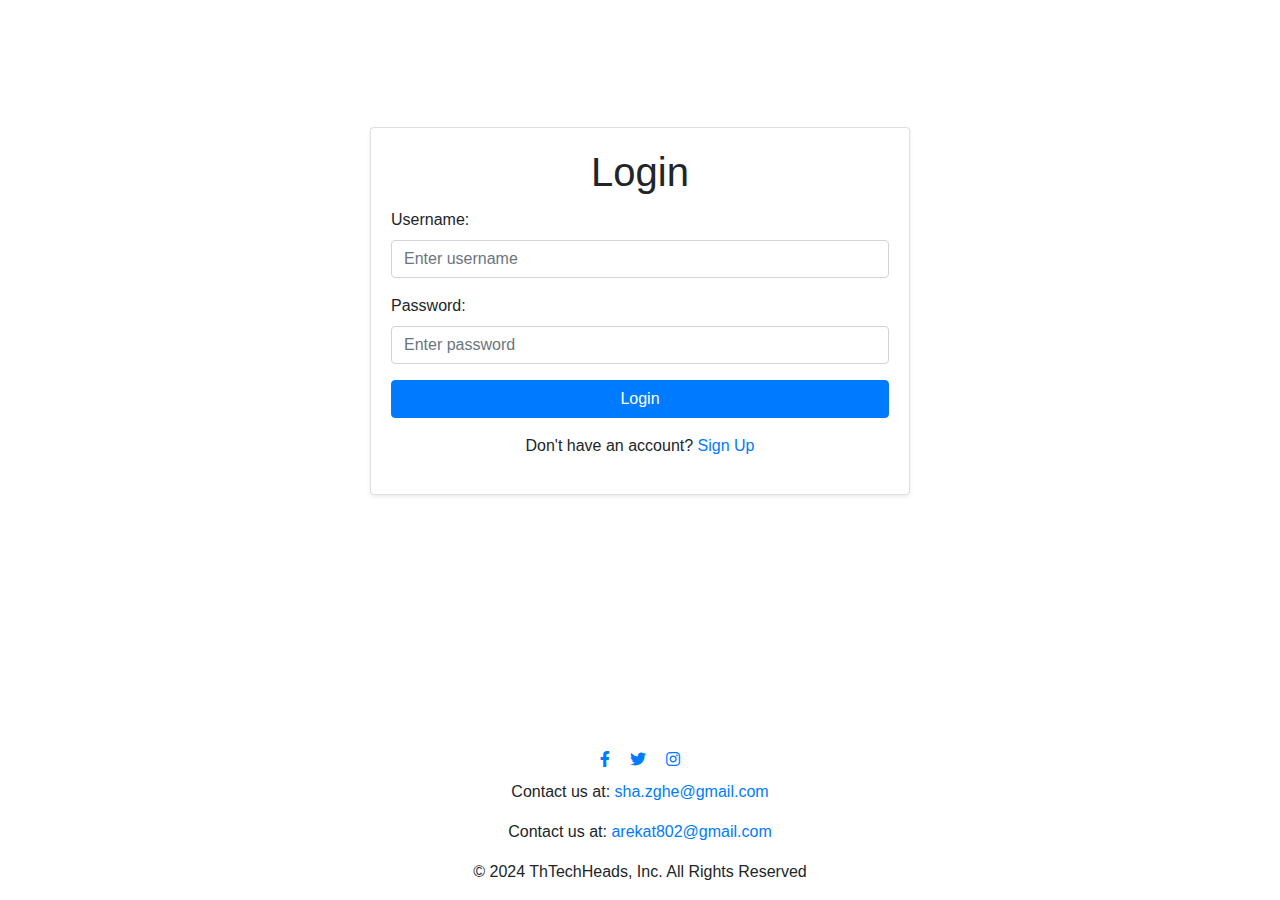
<file: TheTechHeads/public/index.html>
<!DOCTYPE html>
<html lang="en">
<head>
    <meta charset="UTF-8">
    <meta name="viewport" content="width=device-width, initial-scale=1.0">
    <title>Login</title>
    <link rel="stylesheet" href="https://stackpath.bootstrapcdn.com/bootstrap/4.5.2/css/bootstrap.min.css">
    <link rel="stylesheet" href="https://cdnjs.cloudflare.com/ajax/libs/font-awesome/6.0.0-beta3/css/all.min.css">
    <link rel="stylesheet" href="styles.css">
</head>
<body>
    <div class="d-flex flex-column min-vh-100">
        <div class="container my-auto">
            <div class="row justify-content-center">
                <div class="col-lg-6 col-md-8 col-sm-10">
                    <div class="card shadow-sm">
                        <div class="card-body">
                            <h1 class="card-title text-center">Login</h1>
                            <form id="login-form">
                                <div class="form-group">
                                    <label for="login-username">Username:</label>
                                    <input type="text" class="form-control" id="login-username" placeholder="Enter username" required>
                                </div>
                                <div class="form-group">
                                    <label for="login-password">Password:</label>
                                    <input type="password" class="form-control" id="login-password" placeholder="Enter password" required>
                                </div>
                                <button type="submit" class="btn btn-primary btn-block">Login</button>
                            </form>
                            <div class="mt-3 text-center">
                                <p>Don't have an account? <a href="signup.html">Sign Up</a></p>
                            </div>
                            <div class="result mt-3 text-center" id="result"></div>
                        </div>
                    </div>
                </div>
            </div>
        </div>
        <footer class="mt-auto text-center">
            <div class="social-media">
                <a href="https://facebook.com" target="_blank"><i class="fab fa-facebook-f mr-3"></i></a>
                <a href="https://twitter.com" target="_blank"><i class="fab fa-twitter mr-3"></i></a>
                <a href="https://instagram.com" target="_blank"><i class="fab fa-instagram"></i></a>
            </div>
            <div class="contact mt-2">
                <p>Contact us at: <a href="mailto:sha.zghe@gmail.com">sha.zghe@gmail.com</a></p>
                <p>Contact us at: <a href="mailto:arekat802@gmail.com">arekat802@gmail.com</a></p>

            </div>
            <p>&copy; 2024 ThTechHeads, Inc. All Rights Reserved</p>
        </footer>
    </div>

    <script src="userAccount.js"></script>
    <script src="login.js"></script>
</body>
</html>
</file>
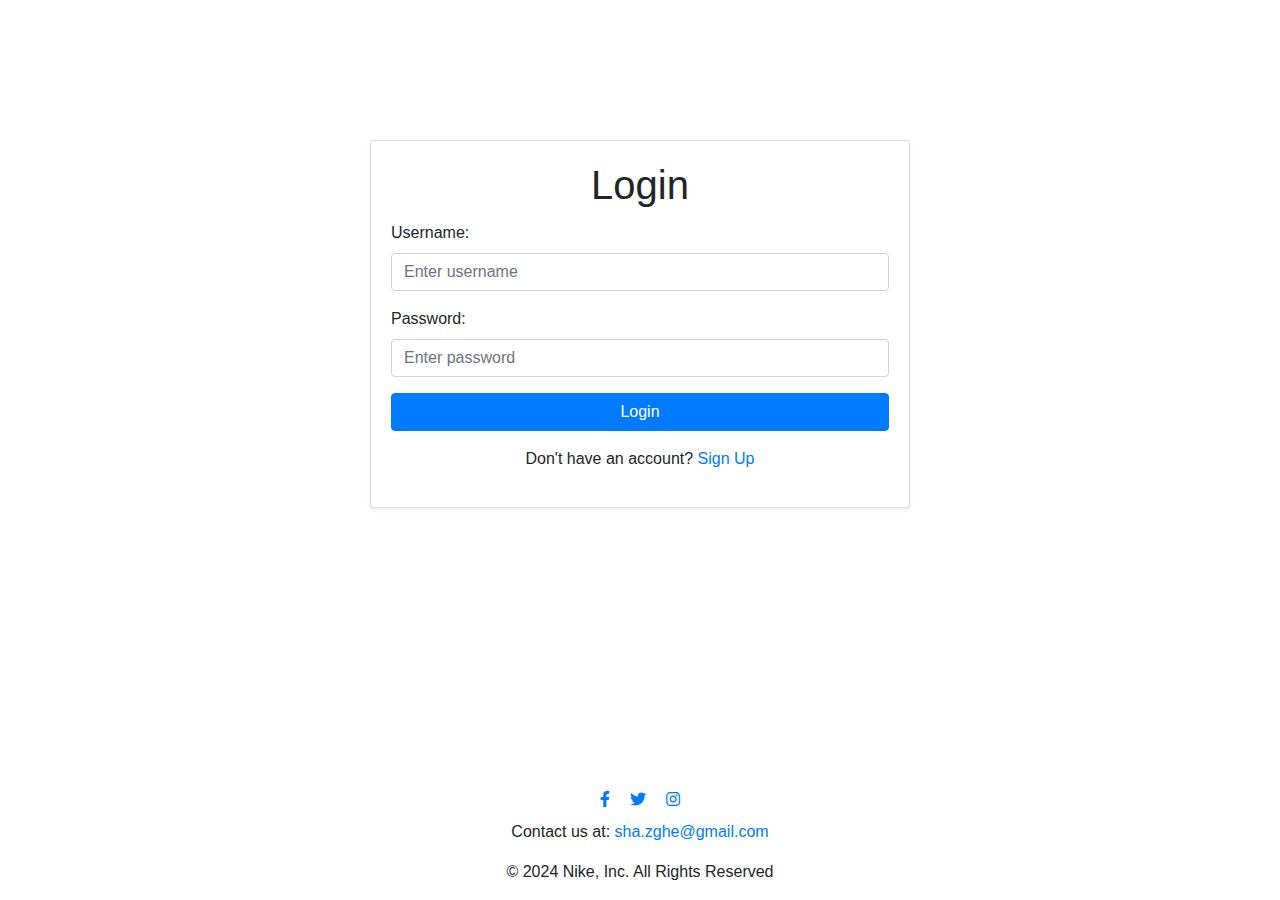
<file: Shoes/TheTechHeads/public/index.html>
<!DOCTYPE html>
<html lang="en">
<head>
    <meta charset="UTF-8">
    <meta name="viewport" content="width=device-width, initial-scale=1.0">
    <title>Login</title>
    <link rel="stylesheet" href="https://stackpath.bootstrapcdn.com/bootstrap/4.5.2/css/bootstrap.min.css">
    <link rel="stylesheet" href="https://cdnjs.cloudflare.com/ajax/libs/font-awesome/6.0.0-beta3/css/all.min.css">
    <link rel="stylesheet" href="styles.css">
</head>
<body>
    <div class="d-flex flex-column min-vh-100">
        <div class="container my-auto">
            <div class="row justify-content-center">
                <div class="col-lg-6 col-md-8 col-sm-10">
                    <div class="card shadow-sm">
                        <div class="card-body">
                            <h1 class="card-title text-center">Login</h1>
                            <form id="login-form">
                                <div class="form-group">
                                    <label for="login-username">Username:</label>
                                    <input type="text" class="form-control" id="login-username" placeholder="Enter username" required>
                                </div>
                                <div class="form-group">
                                    <label for="login-password">Password:</label>
                                    <input type="password" class="form-control" id="login-password" placeholder="Enter password" required>
                                </div>
                                <button type="submit" class="btn btn-primary btn-block">Login</button>
                            </form>
                            <div class="mt-3 text-center">
                                <p>Don't have an account? <a href="signup.html">Sign Up</a></p>
                            </div>
                            <div class="result mt-3 text-center" id="result"></div>
                        </div>
                    </div>
                </div>
            </div>
        </div>
        <footer class="mt-auto text-center">
            <div class="social-media">
                <a href="https://facebook.com" target="_blank"><i class="fab fa-facebook-f mr-3"></i></a>
                <a href="https://twitter.com" target="_blank"><i class="fab fa-twitter mr-3"></i></a>
                <a href="https://instagram.com" target="_blank"><i class="fab fa-instagram"></i></a>
            </div>
            <div class="contact mt-2">
                <p>Contact us at: <a href="mailto:sha.zghe@gmail.com">sha.zghe@gmail.com</a></p>
            </div>
            <p>&copy; 2024 Nike, Inc. All Rights Reserved</p>
        </footer>
    </div>

    <script src="userAccount.js"></script>
    <script src="login.js"></script>
</body>
</html>
</file>
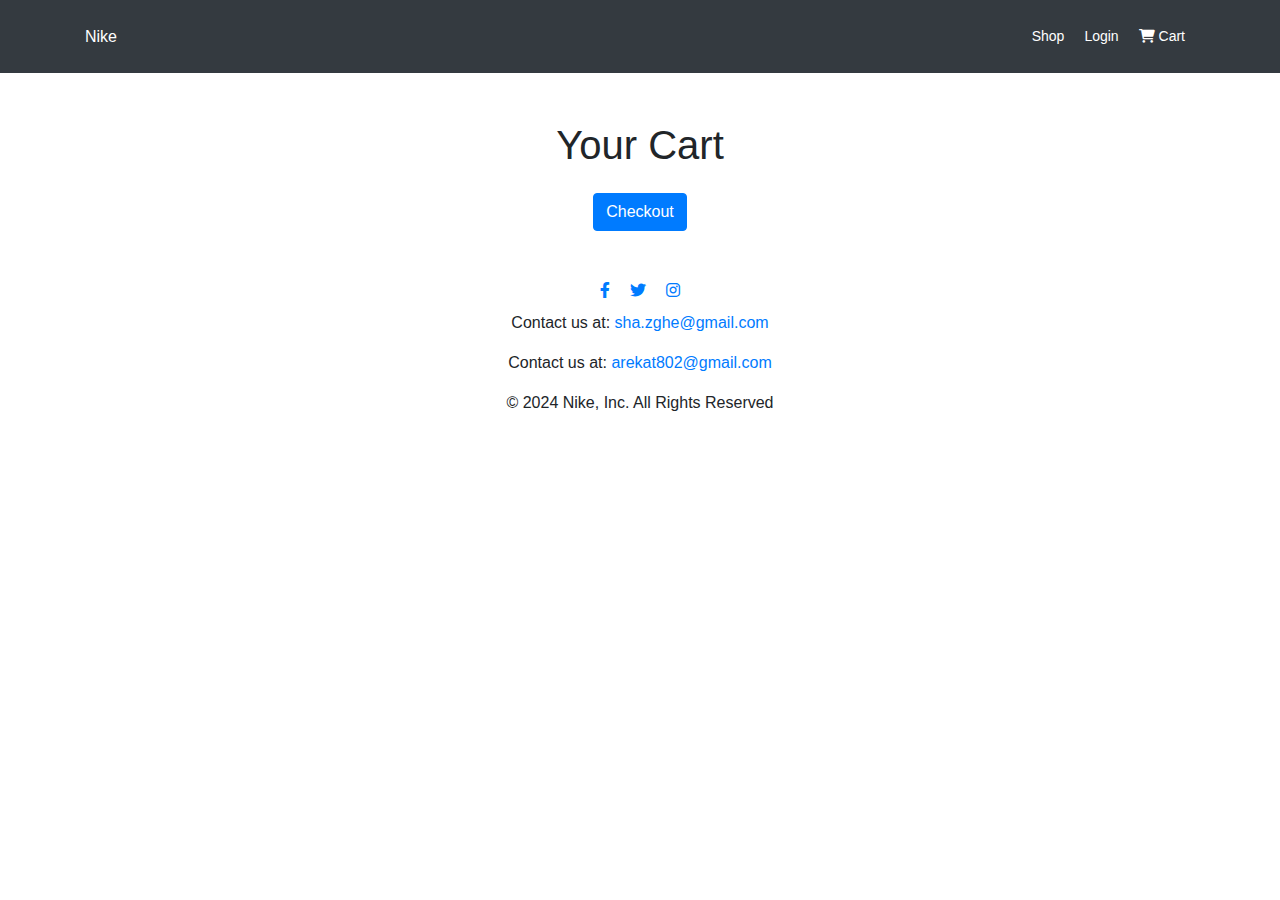
<file: TheTechHeads/public/cart.html>
<!DOCTYPE html>
<html lang="en">
<head>
    <meta charset="UTF-8">
    <meta name="viewport" content="width=device-width, initial-scale=1.0">
    <title>Cart</title>
    <link rel="stylesheet" href="https://stackpath.bootstrapcdn.com/bootstrap/4.5.2/css/bootstrap.min.css">
    <link rel="stylesheet" href="https://cdnjs.cloudflare.com/ajax/libs/font-awesome/6.0.0-beta3/css/all.min.css">
    <link rel="stylesheet" href="styles.css">
</head>
<body>
    <header class="bg-dark text-white py-3">
        <div class="container d-flex justify-content-between align-items-center">
            <div class="logo">Nike</div>
            <div class="burger-menu d-lg-none" id="burger-menu">
                <div class="line"></div>
                <div class="line"></div>
                <div class="line"></div>
            </div>
            <nav class="nav-links d-none d-lg-flex" id="nav-links">
                <ul class="navbar-nav flex-row">
                    <li class="nav-item"><a class="nav-link text-white" href="product.html">Shop</a></li>
                    <li class="nav-item"><a class="nav-link text-white" href="index.html">Login</a></li>
                    <li class="nav-item"><a class="nav-link text-white" href="cart.html"><i class="fas fa-shopping-cart"></i> Cart</a></li>
                </ul>
            </nav>
        </div>
    </header>
    
    <main class="container mt-5">
        <h1 class="text-center">Your Cart</h1>
        <div id="cart-items">
            
        </div>
        <div class="text-center mt-4">
            <button class="btn btn-primary" onclick="checkout()">Checkout</button>
        </div>
    </main>
    
    <footer class="mt-5 text-center">
        <div class="social-media">
            <a href="https://facebook.com" target="_blank"><i class="fab fa-facebook-f mr-3"></i></a>
            <a href="https://twitter.com" target="_blank"><i class="fab fa-twitter mr-3"></i></a>
            <a href="https://instagram.com" target="_blank"><i class="fab fa-instagram"></i></a>
        </div>
        <div class="contact mt-2">
            <p>Contact us at: <a href="mailto:sha.zghe@gmail.com">sha.zghe@gmail.com</a></p>
            <p>Contact us at: <a href="mailto:arekat802@gmail.com">arekat802@gmail.com</a></p>

        </div>
        <p>&copy; 2024 Nike, Inc. All Rights Reserved</p>
    </footer>

    <script src="cart.js"></script>
</body>
</html>
</file>
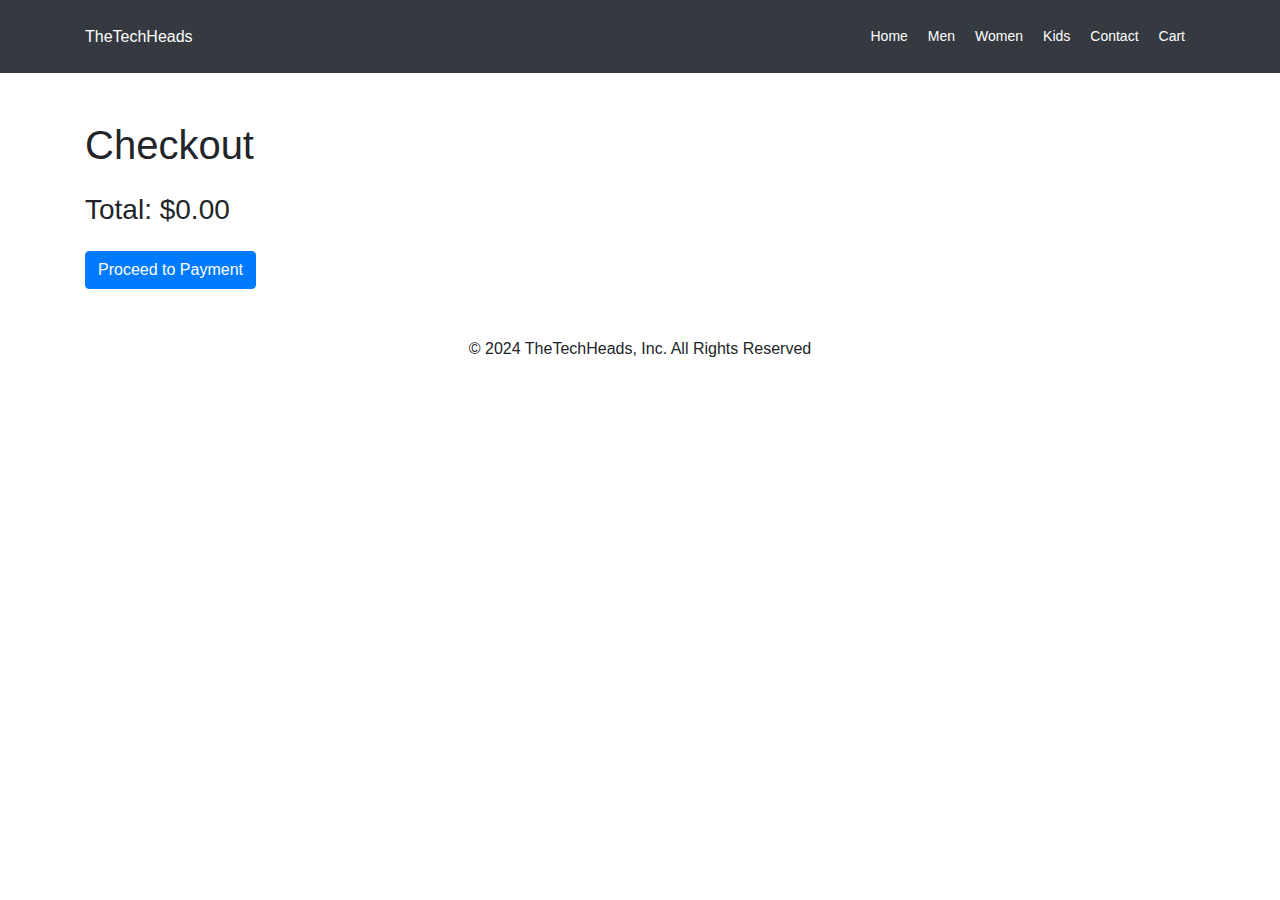
<file: TheTechHeads/public/checkout.html>
<!DOCTYPE html>
<html lang="en">
<head>
    <meta charset="UTF-8">
    <meta name="viewport" content="width=device-width, initial-scale=1.0">
    <title>Checkout - TheTechHeads</title>
    <link rel="stylesheet" href="https://stackpath.bootstrapcdn.com/bootstrap/4.5.2/css/bootstrap.min.css">
    <link rel="stylesheet" href="styles.css">
</head>
<body>
    <header class="bg-dark text-white py-3">
        <div class="container d-flex justify-content-between align-items-center">
            <div class="logo">TheTechHeads</div>
            <nav class="nav-links d-none d-lg-flex" id="nav-links">
                <ul class="navbar-nav flex-row">
                    <li class="nav-item"><a class="nav-link text-white" href="product.html">Home</a></li>
                    <li class="nav-item"><a class="nav-link text-white" href="#">Men</a></li>
                    <li class="nav-item"><a class="nav-link text-white" href="#">Women</a></li>
                    <li class="nav-item"><a class="nav-link text-white" href="#">Kids</a></li>
                    <li class="nav-item"><a class="nav-link text-white" href="#">Contact</a></li>
                    <li class="nav-item position-relative">
                        <a class="nav-link text-white" href="cart.html">
                            <i class="fas fa-shopping-cart"></i> Cart
                        </a>
                    </li>
                </ul>
            </nav>
        </div>
    </header>
    
    <main class="container my-5">
        <h1 class="mb-4">Checkout</h1>

        <div id="cart-items"></div>

        <h3>Total: <span id="total-amount">$0.00</span></h3>

        <button id="checkout-button" class="btn btn-primary mt-3">Proceed to Payment</button>
    </main>

    <footer class="mt-5 text-center">
        <p>&copy; 2024 TheTechHeads, Inc. All Rights Reserved</p>
    </footer>

    <script src="cart.js"></script>
</body>
</html>
</file>
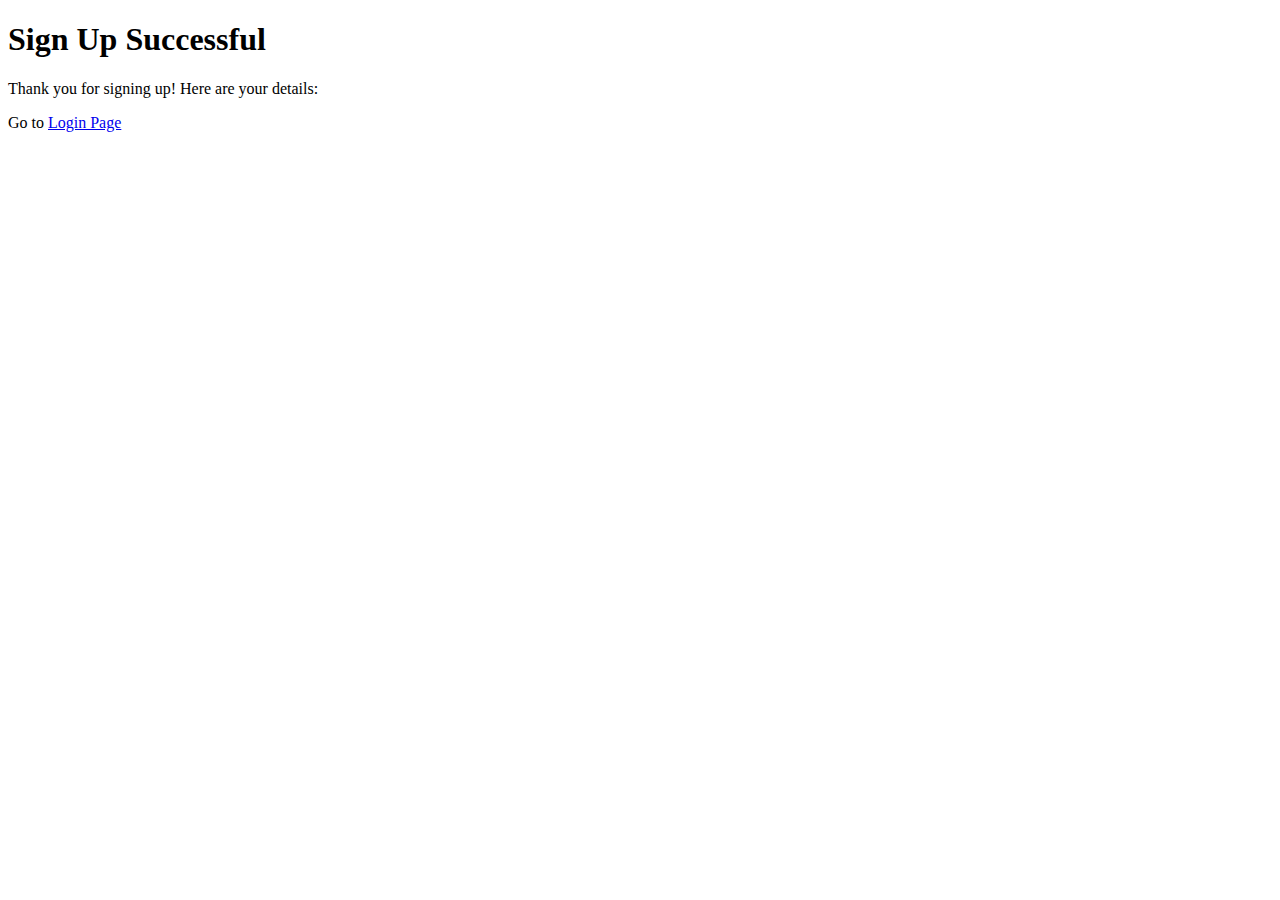
<file: TheTechHeads/public/confirmation.html>
<!DOCTYPE html>
<html lang="en">
<head>
    <meta charset="UTF-8">
    <meta name="viewport" content="width=device-width, initial-scale=1.0">
    <title>Sign Up Confirmation</title>
    <link rel="stylesheet" href="styles.css">
</head>
<body>
    <div class="container">
        <h1>Sign Up Successful</h1>

        <p>Thank you for signing up! Here are your details:</p>
        
        <p id="user-info"></p>

        <div class="links">
            <p>Go to <a href="index.html">Login Page</a></p>
        </div>
    </div>

    <script>
        document.addEventListener('DOMContentLoaded', function() {
            const userID = getCurrentUserID();
            const userData = getUserFromLocalStorage('user_' + userID);

            if (userData) {
                const userInfoDiv = document.getElementById('user-info');
                userInfoDiv.innerHTML = `
                    <strong>Username:</strong> ${userData.username}<br>
                    <strong>Email:</strong> ${userData.email}
                `;
            }
        });

        function getCurrentUserID() {
            return localStorage.getItem('currentUserID');
        }

        function getUserFromLocalStorage(userID) {
            return JSON.parse(localStorage.getItem(userID));
        }
    </script>
</body>
</html>
</file>
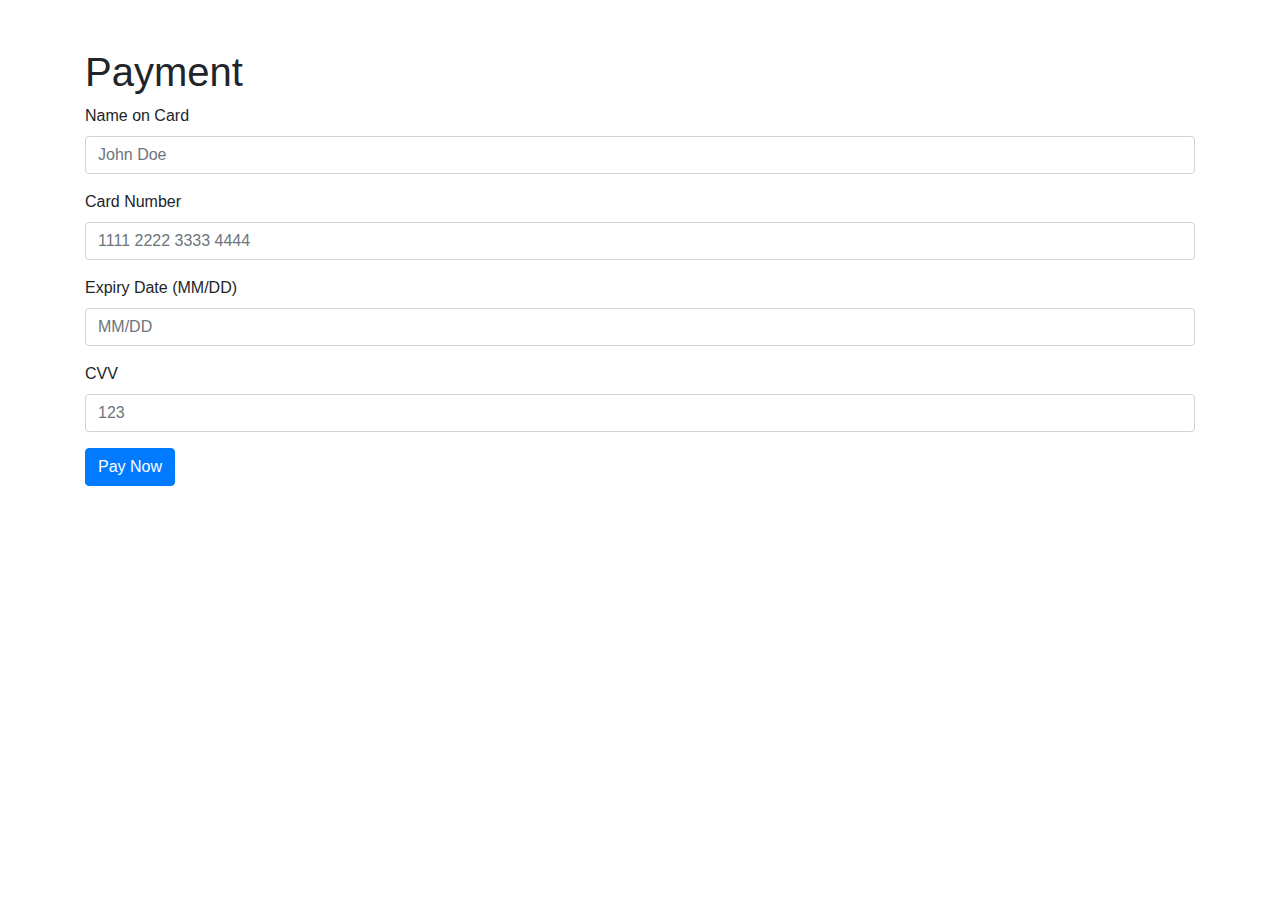
<file: TheTechHeads/public/payment.html>
<!DOCTYPE html>
<html lang="en">
<head>
    <meta charset="UTF-8">
    <meta name="viewport" content="width=device-width, initial-scale=1.0">
    <title>Payment - TheTechHeads</title>
    <link rel="stylesheet" href="https://stackpath.bootstrapcdn.com/bootstrap/4.5.2/css/bootstrap.min.css">
    <link rel="stylesheet" href="styles.css">
</head>
<body>
    <div class="container mt-5">
        <h1>Payment</h1>
        <form id="payment-form">
            <div class="form-group">
                <label for="nameOnCard">Name on Card</label>
                <input type="text" class="form-control" id="nameOnCard" placeholder="John Doe" required>
                <div class="error" id="nameError" style="color: red; display: none;">Name on card must contain only letters and spaces.</div>
            </div>
            <div class="form-group">
                <label for="cardNumber">Card Number</label>
                <input type="text" class="form-control" id="cardNumber" maxlength="16" placeholder="1111 2222 3333 4444" required>
                <div class="error" id="cardNumberError" style="color: red; display: none;">Card number must contain only numbers and be 16 digits long.</div>
            </div>
            <div class="form-group">
                <label for="expiryDate">Expiry Date (MM/DD)</label>
                <input type="text" class="form-control" id="expiryDate" maxlength="5" placeholder="MM/DD" required>
                <div class="error" id="expiryDateError" style="color: red; display: none;">Expiry date must be in MM/DD format.</div>
            </div>
            <div class="form-group">
                <label for="cvv">CVV</label>
                <input type="text" class="form-control" id="cvv" maxlength="3" placeholder="123" required>
                <div class="error" id="cvvError" style="color: red; display: none;">CVV must be 3 digits long.</div>
            </div>
            <button type="submit" class="btn btn-primary">Pay Now</button>
        </form>
        <div id="successMessage" style="color: green; display: none;">Payment successful! Thank you for shopping with us.</div>
    </div>

    <script src="payment.js"></script>
</body>
</html>
</file>
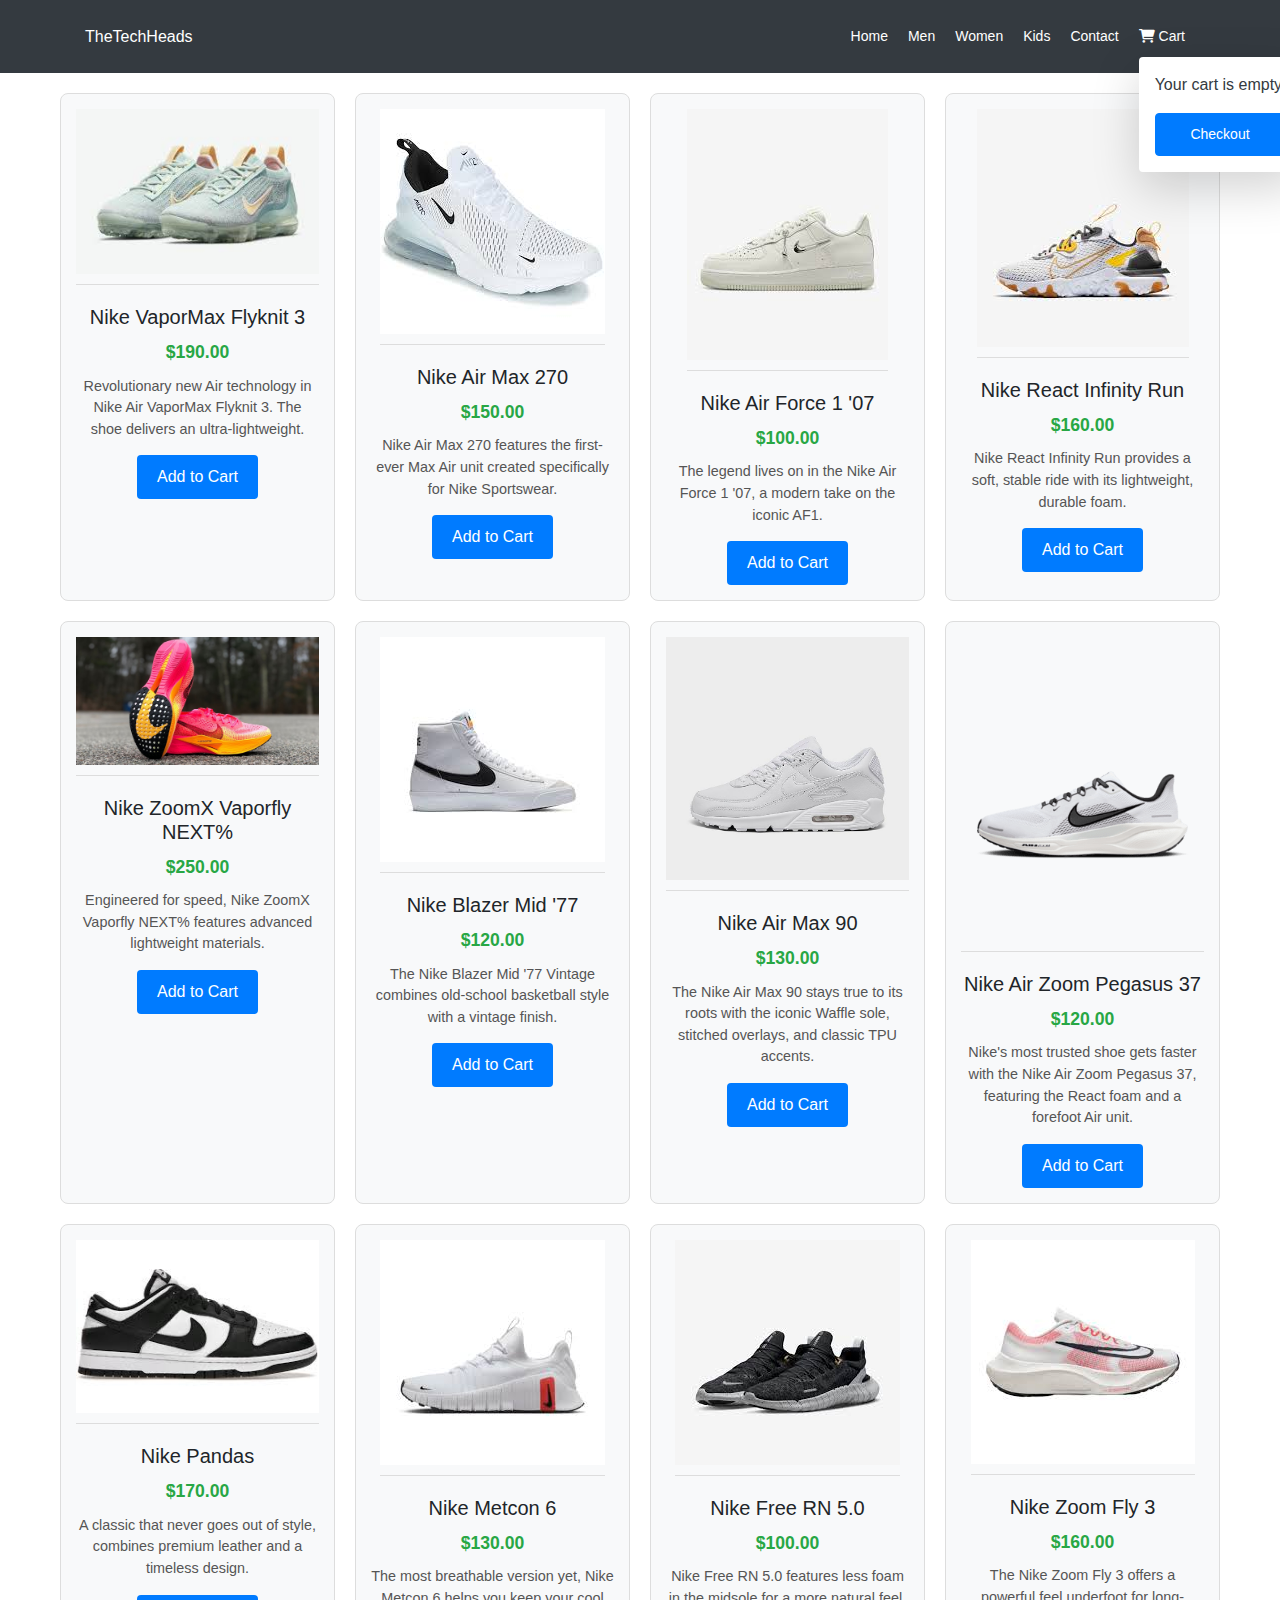
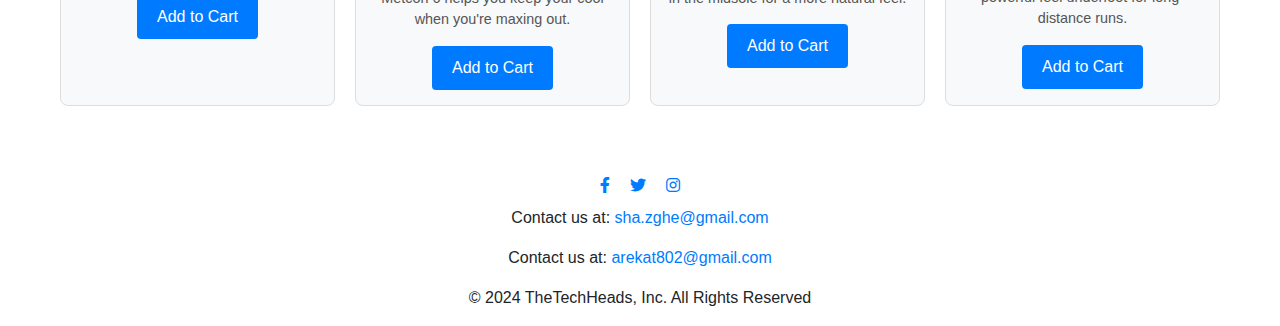
<file: TheTechHeads/public/product.html>
<!DOCTYPE html>
<html lang="en">
<head>
    <meta charset="UTF-8">
    <meta name="viewport" content="width=device-width, initial-scale=1.0">
    <title>TheTechHeads Shoe Product Page</title>
    <link rel="stylesheet" href="https://stackpath.bootstrapcdn.com/bootstrap/4.5.2/css/bootstrap.min.css">
    <link rel="stylesheet" href="https://cdnjs.cloudflare.com/ajax/libs/font-awesome/6.0.0-beta3/css/all.min.css">
    <link rel="stylesheet" href="styles.css">
</head>
<body>
    <header class="bg-dark text-white py-3">
        <div class="container d-flex justify-content-between align-items-center">
            <div class="logo">TheTechHeads</div>
            <div class="burger-menu d-lg-none" id="burger-menu">
                <div class="line"></div>
                <div class="line"></div>
                <div class="line"></div>
            </div>
           <nav class="nav-links d-none d-lg-flex" id="nav-links">
    <ul class="navbar-nav flex-row">
        <li class="nav-item"><a class="nav-link text-white" href="#">Home</a></li>
        <li class="nav-item"><a class="nav-link text-white" href="#">Men</a></li>
        <li class="nav-item"><a class="nav-link text-white" href="#">Women</a></li>
        <li class="nav-item"><a class="nav-link text-white" href="#">Kids</a></li>
        <li class="nav-item"><a class="nav-link text-white" href="#">Contact</a></li>
        <li class="nav-item position-relative">
            <a class="nav-link text-white" href="cart.html">
                <i class="fas fa-shopping-cart"></i> Cart
            </a>
            <div class="cart-dropdown position-absolute bg-white text-dark p-3 shadow-lg rounded">
                <div id="cart-items"><p>Your cart is empty.</p></div>
                <a href="checkout.html" class="btn btn-primary btn-block mt-2">Checkout</a>
            </div>
        </li>
    </ul>
</nav>

        </div>
    </header>

    <main>
        <div class="product-grid">
            <div class="product" data-category="men">
                <img src="Flyknitnew.jpg" alt="Men's Nike Air VaporMax Flyknit 3">
                <h2>Nike VaporMax Flyknit 3</h2>
                <p class="price">$190.00</p>
                <p class="description">Revolutionary new Air technology in Nike Air VaporMax Flyknit 3. The shoe delivers an ultra-lightweight.</p>
                <button type="button" class="btn">Add to Cart</button>
            </div>                        
            <div class="product" data-category="women">
                <img src="Airmax 270.jpg" alt="Women's Nike Air Max 270">
                <h2>Nike Air Max 270</h2>
                <p class="price">$150.00</p>
                <p class="description">Nike Air Max 270 features the first-ever Max Air unit created specifically for Nike Sportswear.</p>
                <button class="btn">Add to Cart</button>
            </div>
            <div class="product" data-category="men">
                <img src="AirForce.jpg" alt="Men's Nike Air Force 1 '07">
                <h2>Nike Air Force 1 '07</h2>
                <p class="price">$100.00</p>
                <p class="description">The legend lives on in the Nike Air Force 1 '07, a modern take on the iconic AF1.</p>
                <button class="btn">Add to Cart</button>
            </div>
            <div class="product" data-category="women">
                <img src="React.jpg" alt="Women's Nike React Infinity Run">
                <h2>Nike React Infinity Run</h2>
                <p class="price">$160.00</p>
                <p class="description">Nike React Infinity Run provides a soft, stable ride with its lightweight, durable foam.</p>
                <button class="btn">Add to Cart</button>
            </div>
            <div class="product" data-category="men">
                <img src="Vaporfly.jpg" alt="Men's Nike ZoomX Vaporfly NEXT%">
                <h2>Nike ZoomX Vaporfly NEXT%</h2>
                <p class="price">$250.00</p>
                <p class="description">Engineered for speed, Nike ZoomX Vaporfly NEXT% features advanced lightweight materials.</p>
                <button class="btn">Add to Cart</button>
            </div>
            <div class="product" data-category="kids">
                <img src="Blazer.jpg" alt="Kids Nike Blazer Mid '77">
                <h2>Nike Blazer Mid '77</h2>
                <p class="price">$120.00</p>
                <p class="description">The Nike Blazer Mid '77 Vintage combines old-school basketball style with a vintage finish.</p>
                <button class="btn">Add to Cart</button>
            </div>
            
            <div class="product" data-category="women">
                <img src="Airmax 90 w.jpg" alt="Women's Nike Air Max 90">
                <h2>Nike Air Max 90</h2>
                <p class="price">$130.00</p>
                <p class="description">The Nike Air Max 90 stays true to its roots with the iconic Waffle sole, stitched overlays, and classic TPU accents.</p>
                <button class="btn">Add to Cart</button>
            </div>
            <div class="product" data-category="men">
                <img src="AIR+ZOOM+PEGASUS+41.png" alt="Men's Nike Air Zoom Pegasus 37">
                <h2>Nike Air Zoom Pegasus 37</h2>
                <p class="price">$120.00</p>
                <p class="description">Nike's most trusted shoe gets faster with the Nike Air Zoom Pegasus 37, featuring the React foam and a forefoot Air unit.</p>
                <button class="btn">Add to Cart</button>
            </div>
            <div class="product" data-category="women">
                <img src="panda.jpg" alt="Women's Nike Pandas">
                <h2>Nike Pandas</h2>
                <p class="price">$170.00</p>
                <p class="description">A classic that never goes out of style, combines premium leather and a timeless design.</p>
                <button class="btn">Add to Cart</button>
            </div>
            <div class="product" data-category="kids">
                <img src="metcon6.jpg" alt="Kids Nike Metcon 6">
                <h2>Nike Metcon 6</h2>
                <p class="price">$130.00</p>
                <p class="description">The most breathable version yet, Nike Metcon 6 helps you keep your cool when you're maxing out.</p>
                <button class="btn">Add to Cart</button>
            </div>
            <div class="product" data-category="men">
                <img src="freerun.jpg" alt="Men's Nike Free RN 5.0">
                <h2>Nike Free RN 5.0</h2>
                <p class="price">$100.00</p>
                <p class="description">Nike Free RN 5.0 features less foam in the midsole for a more natural feel.</p>
                <button class="btn">Add to Cart</button>
            </div>
            <div class="product" data-category="women">
                <img src="zoomfly5.jpg" alt="Women's Nike Zoom Fly 3">
                <h2>Nike Zoom Fly 3</h2>
                <p class="price">$160.00</p>
                <p class="description">The Nike Zoom Fly 3 offers a powerful feel underfoot for long-distance runs.</p>
                <button class="btn">Add to Cart</button>
            </div>
        </div>        
    </main>
    
    <footer class="mt-5 text-center">
        <div class="social-media">
            <a href="https://facebook.com" target="_blank"><i class="fab fa-facebook-f mr-3"></i></a>
            <a href="https://twitter.com" target="_blank"><i class="fab fa-twitter mr-3"></i></a>
            <a href="https://instagram.com" target="_blank"><i class="fab fa-instagram"></i></a>
        </div>
        <div class="contact mt-2">
            <p>Contact us at: <a href="mailto:sha.zghe@gmail.com">sha.zghe@gmail.com</a></p>
            <p>Contact us at: <a href="mailto:arekat802@gmail.com">arekat802@gmail.com</a></p>

        </div>
        <p>&copy; 2024 TheTechHeads, Inc. All Rights Reserved</p>
    </footer>

    <script src="product.js"></script>
</body>
</html>
</file>
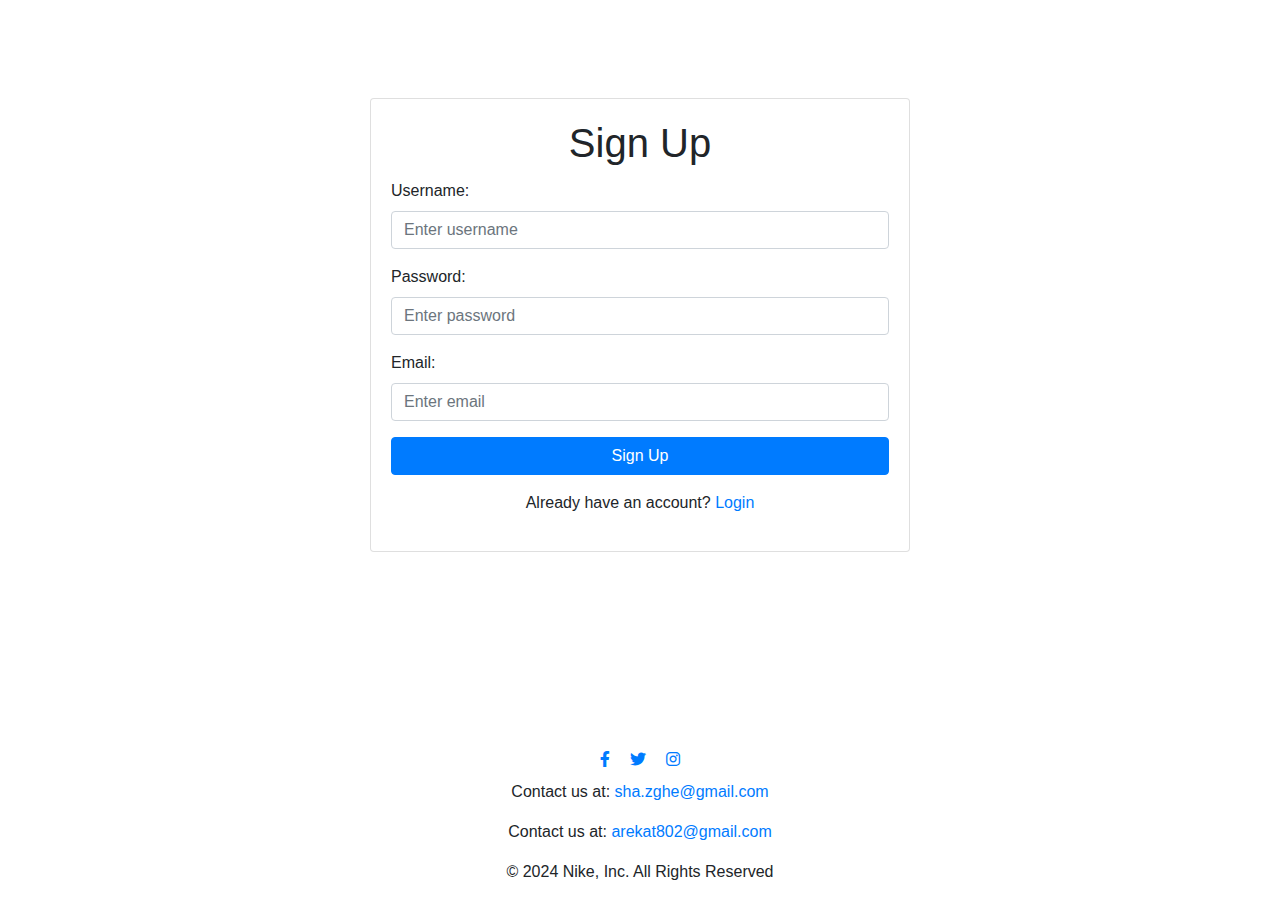
<file: TheTechHeads/public/signup.html>
<!DOCTYPE html>
<html lang="en">
<head>
    <meta charset="UTF-8">
    <meta name="viewport" content="width=device-width, initial-scale=1.0">
    <title>Sign Up</title>
    <link rel="stylesheet" href="https://stackpath.bootstrapcdn.com/bootstrap/4.5.2/css/bootstrap.min.css">
    <link rel="stylesheet" href="https://cdnjs.cloudflare.com/ajax/libs/font-awesome/6.0.0-beta3/css/all.min.css">
    <link rel="stylesheet" href="styles.css">
</head>
<body>
    <div class="d-flex flex-column min-vh-100">
        <div class="container my-auto">
            <div class="row justify-content-center">
                <div class="col-lg-6 col-md-8 col-sm-10">
                    <div class="card">
                        <div class="card-body">
                            <h1 class="card-title text-center">Sign Up</h1>
                            <form id="signup-form">
                                <div class="form-group">
                                    <label for="signup-username">Username:</label>
                                    <input type="text" class="form-control" id="signup-username" placeholder="Enter username" required>
                                </div>
                                <div class="form-group">
                                    <label for="signup-password">Password:</label>
                                    <input type="password" class="form-control" id="signup-password" placeholder="Enter password" required>
                                </div>
                                <div class="form-group">
                                    <label for="signup-email">Email:</label>
                                    <input type="email" class="form-control" id="signup-email" placeholder="Enter email" required>
                                </div>
                                <button type="submit" class="btn btn-primary btn-block">Sign Up</button>
                            </form>
                            <div class="mt-3 text-center">
                                <p>Already have an account? <a href="index.html">Login</a></p>
                            </div>
                            <div class="result mt-3 text-center" id="result"></div>
                        </div>
                    </div>
                </div>
            </div>
        </div>
        <footer class="mt-auto text-center">
            <div class="social-media">
                <a href="https://facebook.com" target="_blank"><i class="fab fa-facebook-f mr-3"></i></a>
                <a href="https://twitter.com" target="_blank"><i class="fab fa-twitter mr-3"></i></a>
                <a href="https://instagram.com" target="_blank"><i class="fab fa-instagram"></i></a>
            </div>
            <div class="contact mt-2">
                <p>Contact us at: <a href="mailto:sha.zghe@gmail.com">sha.zghe@gmail.com</a></p>
                <p>Contact us at: <a href="mailto:arekat802@gmail.com">arekat802@gmail.com</a></p>

                

            </div>
            <p>&copy; 2024 Nike, Inc. All Rights Reserved</p>
        </footer>
    </div>

    <script src="userAccount.js"></script>
    <script src="signup.js"></script>
</body>
</html>
</file>
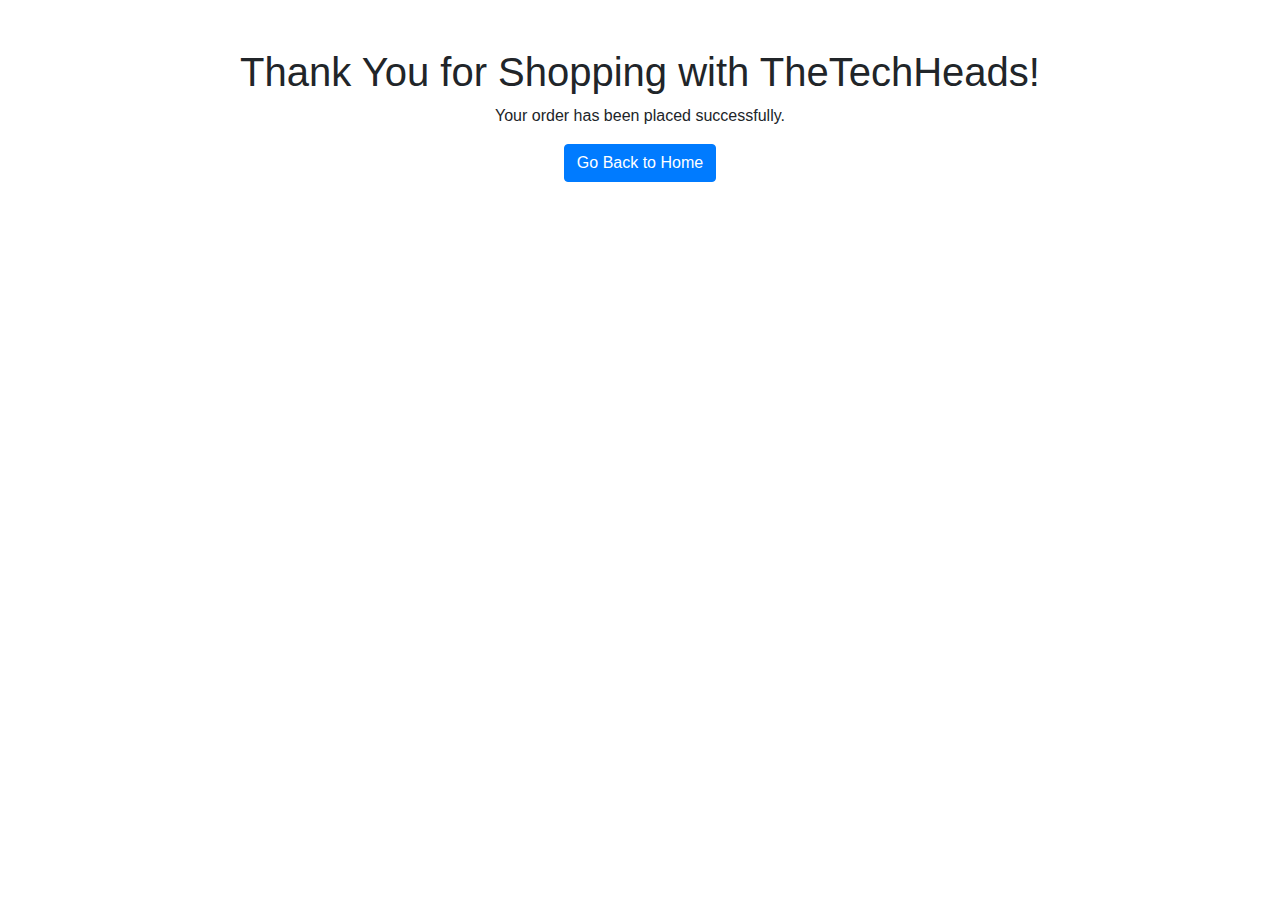
<file: TheTechHeads/public/thankyou.html>
<!DOCTYPE html>
<html lang="en">
<head>
    <meta charset="UTF-8">
    <meta name="viewport" content="width=device-width, initial-scale=1.0">
    <title>Thank You</title>
    <link rel="stylesheet" href="https://stackpath.bootstrapcdn.com/bootstrap/4.5.2/css/bootstrap.min.css">
    <link rel="stylesheet" href="styles.css">
</head>
<body>
    <div class="container text-center mt-5">
        <h1>Thank You for Shopping with TheTechHeads!</h1>
        <p>Your order has been placed successfully.</p>
        <a href="index.html" class="btn btn-primary">Go Back to Home</a>
    </div>
</body>
</html>
</file>
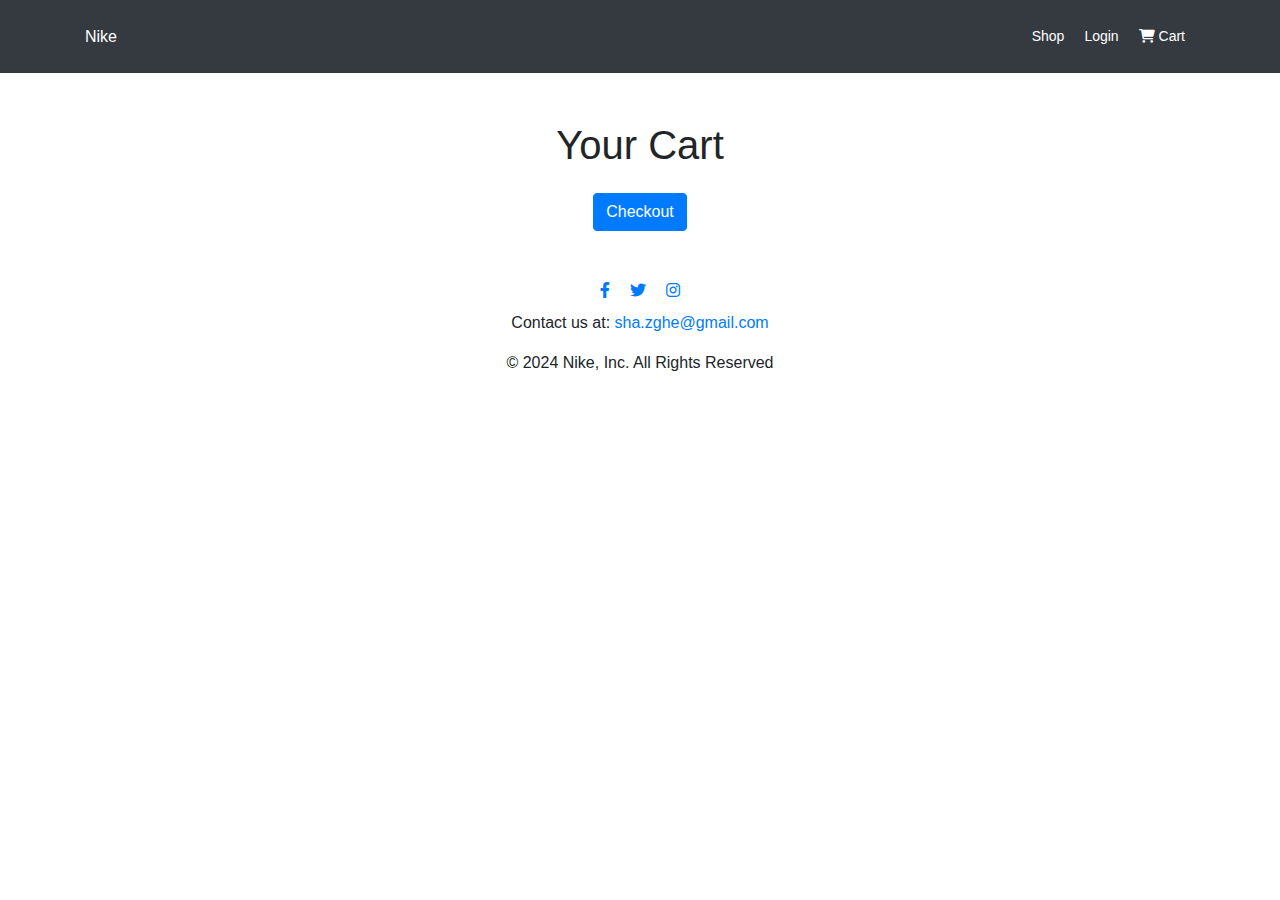
<file: Shoes/TheTechHeads/public/cart.html>
<!DOCTYPE html>
<html lang="en">
<head>
    <meta charset="UTF-8">
    <meta name="viewport" content="width=device-width, initial-scale=1.0">
    <title>Cart</title>
    <link rel="stylesheet" href="https://stackpath.bootstrapcdn.com/bootstrap/4.5.2/css/bootstrap.min.css">
    <link rel="stylesheet" href="https://cdnjs.cloudflare.com/ajax/libs/font-awesome/6.0.0-beta3/css/all.min.css">
    <link rel="stylesheet" href="styles.css">
</head>
<body>
    <header class="bg-dark text-white py-3">
        <div class="container d-flex justify-content-between align-items-center">
            <div class="logo">Nike</div>
            <div class="burger-menu d-lg-none" id="burger-menu">
                <div class="line"></div>
                <div class="line"></div>
                <div class="line"></div>
            </div>
            <nav class="nav-links d-none d-lg-flex" id="nav-links">
                <ul class="navbar-nav flex-row">
                    <li class="nav-item"><a class="nav-link text-white" href="product.html">Shop</a></li>
                    <li class="nav-item"><a class="nav-link text-white" href="index.html">Login</a></li>
                    <li class="nav-item"><a class="nav-link text-white" href="cart.html"><i class="fas fa-shopping-cart"></i> Cart</a></li>
                </ul>
            </nav>
        </div>
    </header>
    
    <main class="container mt-5">
        <h1 class="text-center">Your Cart</h1>
        <div id="cart-items">
            
        </div>
        <div class="text-center mt-4">
            <button class="btn btn-primary" onclick="checkout()">Checkout</button>
        </div>
    </main>
    
    <footer class="mt-5 text-center">
        <div class="social-media">
            <a href="https://facebook.com" target="_blank"><i class="fab fa-facebook-f mr-3"></i></a>
            <a href="https://twitter.com" target="_blank"><i class="fab fa-twitter mr-3"></i></a>
            <a href="https://instagram.com" target="_blank"><i class="fab fa-instagram"></i></a>
        </div>
        <div class="contact mt-2">
            <p>Contact us at: <a href="mailto:sha.zghe@gmail.com">sha.zghe@gmail.com</a></p>
        </div>
        <p>&copy; 2024 Nike, Inc. All Rights Reserved</p>
    </footer>

    <script src="cart.js"></script>
</body>
</html>
</file>
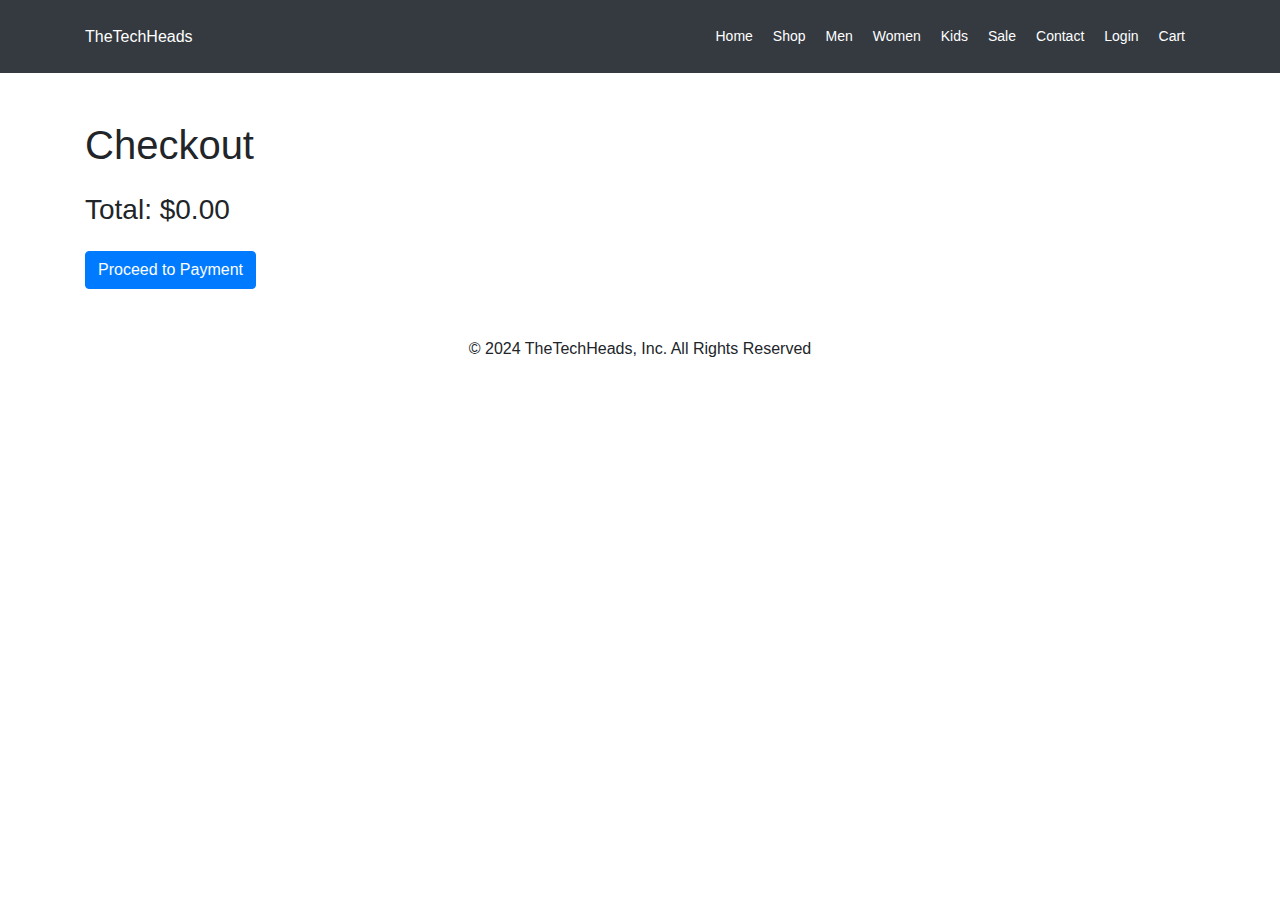
<file: Shoes/TheTechHeads/public/checkout.html>
<!DOCTYPE html>
<html lang="en">
<head>
    <meta charset="UTF-8">
    <meta name="viewport" content="width=device-width, initial-scale=1.0">
    <title>Checkout - TheTechHeads</title>
    <link rel="stylesheet" href="https://stackpath.bootstrapcdn.com/bootstrap/4.5.2/css/bootstrap.min.css">
    <link rel="stylesheet" href="styles.css">
</head>
<body>
    <header class="bg-dark text-white py-3">
        <div class="container d-flex justify-content-between align-items-center">
            <div class="logo">TheTechHeads</div>
            <nav class="nav-links d-none d-lg-flex" id="nav-links">
                <ul class="navbar-nav flex-row">
                    <li class="nav-item"><a class="nav-link text-white" href="#">Home</a></li>
                    <li class="nav-item"><a class="nav-link text-white" href="#">Shop</a></li>
                    <li class="nav-item"><a class="nav-link text-white" href="#">Men</a></li>
                    <li class="nav-item"><a class="nav-link text-white" href="#">Women</a></li>
                    <li class="nav-item"><a class="nav-link text-white" href="#">Kids</a></li>
                    <li class="nav-item"><a class="nav-link text-white" href="#">Sale</a></li>
                    <li class="nav-item"><a class="nav-link text-white" href="#">Contact</a></li>
                    <li class="nav-item"><a class="nav-link text-white" href="index.html">Login</a></li>
                    <li class="nav-item position-relative">
                        <a class="nav-link text-white" href="cart.html">
                            <i class="fas fa-shopping-cart"></i> Cart
                        </a>
                    </li>
                </ul>
            </nav>
        </div>
    </header>
    
    <main class="container my-5">
        <h1 class="mb-4">Checkout</h1>

        <div id="cart-items"></div>

        <h3>Total: <span id="total-amount">$0.00</span></h3>

        <button id="checkout-button" class="btn btn-primary mt-3">Proceed to Payment</button>
    </main>

    <footer class="mt-5 text-center">
        <p>&copy; 2024 TheTechHeads, Inc. All Rights Reserved</p>
    </footer>

    <script src="cart.js"></script>
</body>
</html>
</file>
<file: TheTechHeads/public/styles.css>
/* General container styling */
.product-grid {
  display: grid;
  grid-template-columns: repeat(auto-fit, minmax(250px, 1fr)); /* Responsive grid */
  gap: 20px; /* Adds space between product rectangles */
  padding: 20px;
  max-width: 1200px;
  margin: 0 auto;
}

/* Styling for individual product cards */
.product {
  background-color: #f8f9fa; /* Light background for each product */
  border: 1px solid #ddd; /* Light border around products */
  border-radius: 8px; /* Rounded corners */
  padding: 15px;
  text-align: center;
  transition: transform 0.3s ease; /* Smooth hover effect */
}

/* Hover effect */
.product:hover {
  transform: translateY(-5px); /* Product card rises slightly when hovered */
}

/* Product images */
.product img {
  max-width: 100%;
  height: auto;
  border-bottom: 1px solid #ddd; /* Add a subtle separation between image and content */
  padding-bottom: 10px;
  margin-bottom: 10px;
}

/* Product name */
.product h2 {
  font-size: 1.25rem;
  margin: 10px 0;
}

/* Product price */
.product .price {
  font-size: 1.1rem;
  font-weight: bold;
  color: #28a745; /* Green color for price */
  margin-bottom: 10px;
}

/* Description */
.product .description {
  font-size: 0.9rem;
  color: #555;
  margin-bottom: 15px;
}

/* Add to Cart button */
.product .btn {
  background-color: #007bff;
  color: white;
  padding: 10px 20px;
  border-radius: 4px;
  border: none;
  cursor: pointer;
}

/* Add to Cart button hover */
.product .btn:hover {
  background-color: #0056b3;
}

/* Responsive adjustments for smaller screens */
@media (max-width: 768px) {
  .product-grid {
      grid-template-columns: repeat(auto-fit, minmax(150px, 1fr)); /* Adjusts for smaller screens */
  }
}
/* Ensure the navbar fits properly */
.nav-links ul {
  padding: 0;
  margin: 0;
  list-style: none;
  display: flex;
  flex-wrap: wrap; /* Allows the items to wrap on smaller screens */
}

.nav-links ul li {
  margin: 0 10px; /* Reduces the margin between menu items */
}

.navbar-nav li a {
  padding: 10px 15px;
  font-size: 14px; /* Adjust font size to fit */
}

.navbar-nav li {
  flex-shrink: 0; /* Prevent items from squishing */
}

/* Ensure the cart button and others don't overflow */
.nav-item {
  white-space: nowrap; /* Prevent long text from breaking into multiple lines */
}

@media (max-width: 768px) {
  .nav-links {
      flex-direction: column; /* Stack the nav items on smaller screens */
  }
  .nav-links ul li {
      margin-bottom: 15px;
  }
}
</file>
<file: Shoes/TheTechHeads/public/styles.css>
/* General container styling */
.product-grid {
  display: grid;
  grid-template-columns: repeat(auto-fit, minmax(250px, 1fr)); /* Responsive grid */
  gap: 20px; /* Adds space between product rectangles */
  padding: 20px;
  max-width: 1200px;
  margin: 0 auto;
}

/* Styling for individual product cards */
.product {
  background-color: #f8f9fa; /* Light background for each product */
  border: 1px solid #ddd; /* Light border around products */
  border-radius: 8px; /* Rounded corners */
  padding: 15px;
  text-align: center;
  transition: transform 0.3s ease; /* Smooth hover effect */
}

/* Hover effect */
.product:hover {
  transform: translateY(-5px); /* Product card rises slightly when hovered */
}

/* Product images */
.product img {
  max-width: 100%;
  height: auto;
  border-bottom: 1px solid #ddd; /* Add a subtle separation between image and content */
  padding-bottom: 10px;
  margin-bottom: 10px;
}

/* Product name */
.product h2 {
  font-size: 1.25rem;
  margin: 10px 0;
}

/* Product price */
.product .price {
  font-size: 1.1rem;
  font-weight: bold;
  color: #28a745; /* Green color for price */
  margin-bottom: 10px;
}

/* Description */
.product .description {
  font-size: 0.9rem;
  color: #555;
  margin-bottom: 15px;
}

/* Add to Cart button */
.product .btn {
  background-color: #007bff;
  color: white;
  padding: 10px 20px;
  border-radius: 4px;
  border: none;
  cursor: pointer;
}

/* Add to Cart button hover */
.product .btn:hover {
  background-color: #0056b3;
}

/* Responsive adjustments for smaller screens */
@media (max-width: 768px) {
  .product-grid {
      grid-template-columns: repeat(auto-fit, minmax(150px, 1fr)); /* Adjusts for smaller screens */
  }
}
/* Ensure the navbar fits properly */
.nav-links ul {
  padding: 0;
  margin: 0;
  list-style: none;
  display: flex;
  flex-wrap: wrap; /* Allows the items to wrap on smaller screens */
}

.nav-links ul li {
  margin: 0 10px; /* Reduces the margin between menu items */
}

.navbar-nav li a {
  padding: 10px 15px;
  font-size: 14px; /* Adjust font size to fit */
}

.navbar-nav li {
  flex-shrink: 0; /* Prevent items from squishing */
}

/* Ensure the cart button and others don't overflow */
.nav-item {
  white-space: nowrap; /* Prevent long text from breaking into multiple lines */
}

@media (max-width: 768px) {
  .nav-links {
      flex-direction: column; /* Stack the nav items on smaller screens */
  }
  .nav-links ul li {
      margin-bottom: 15px;
  }
}
</file>
